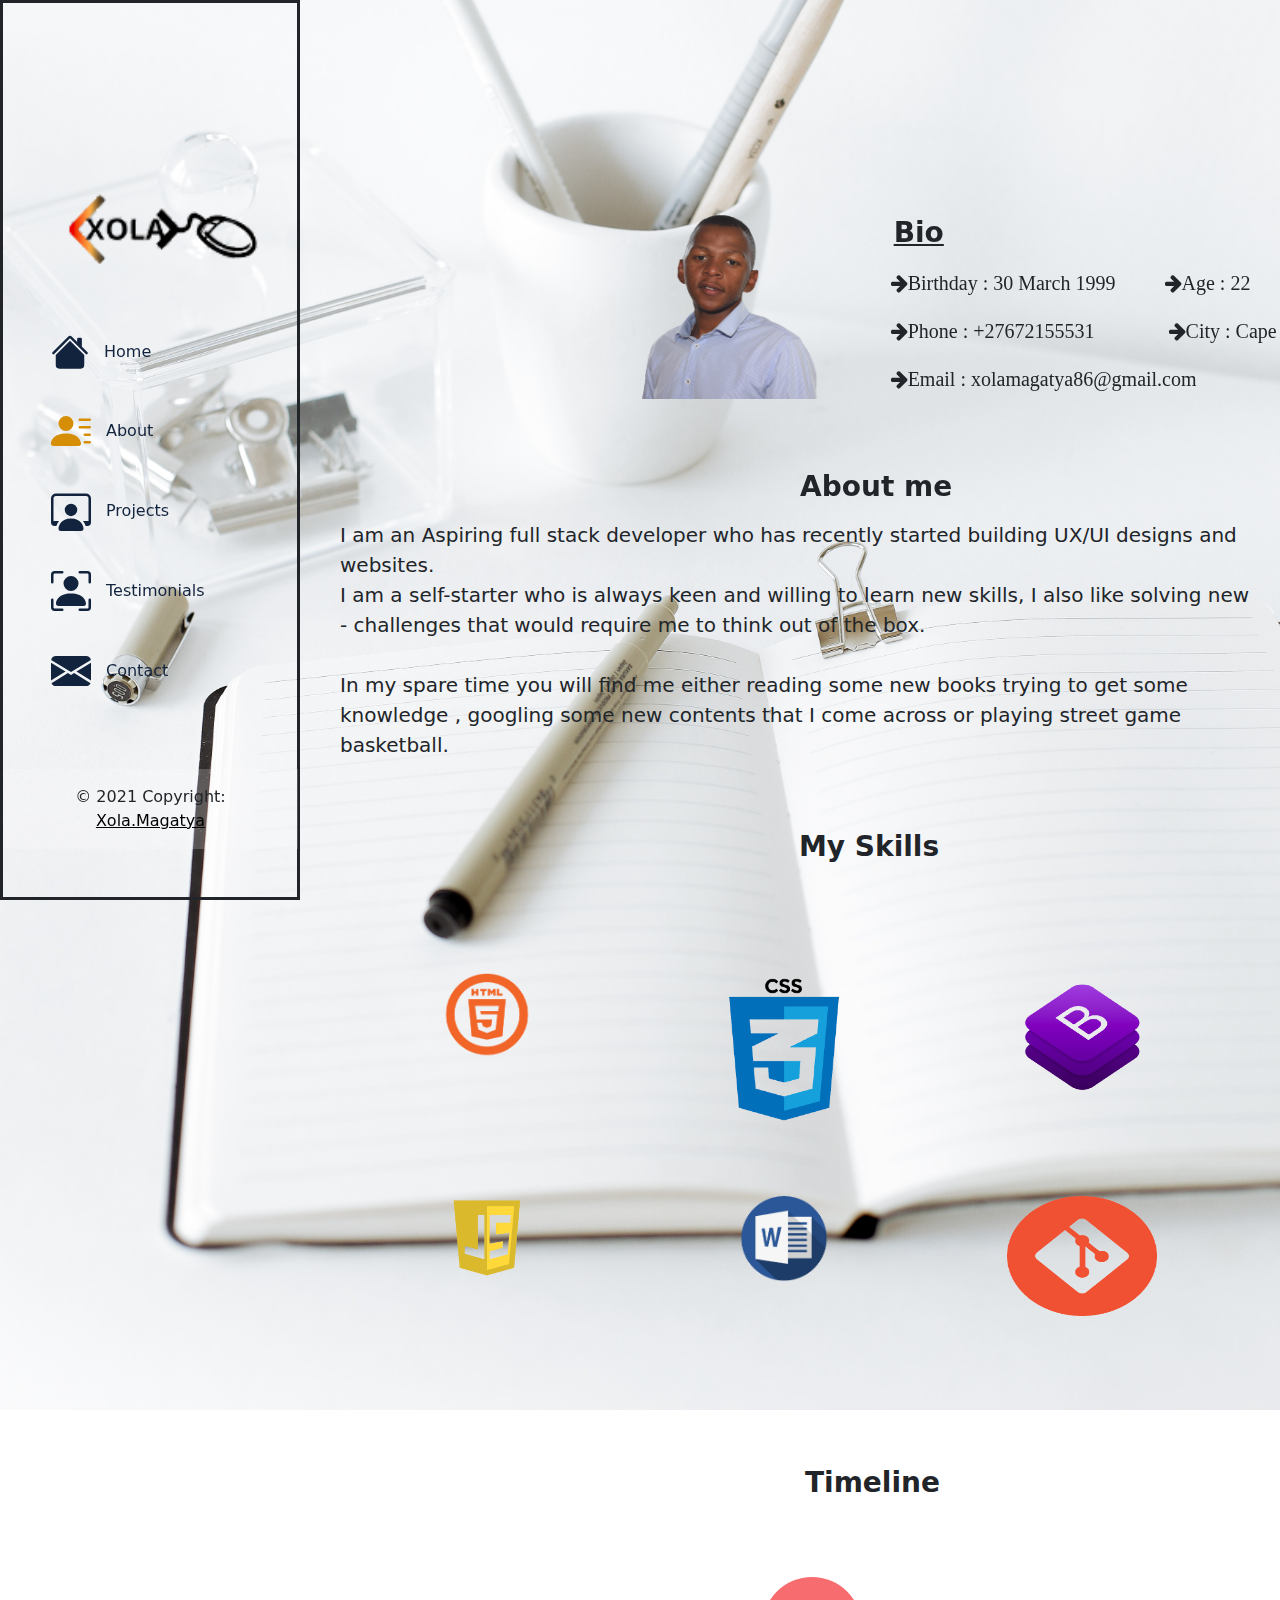
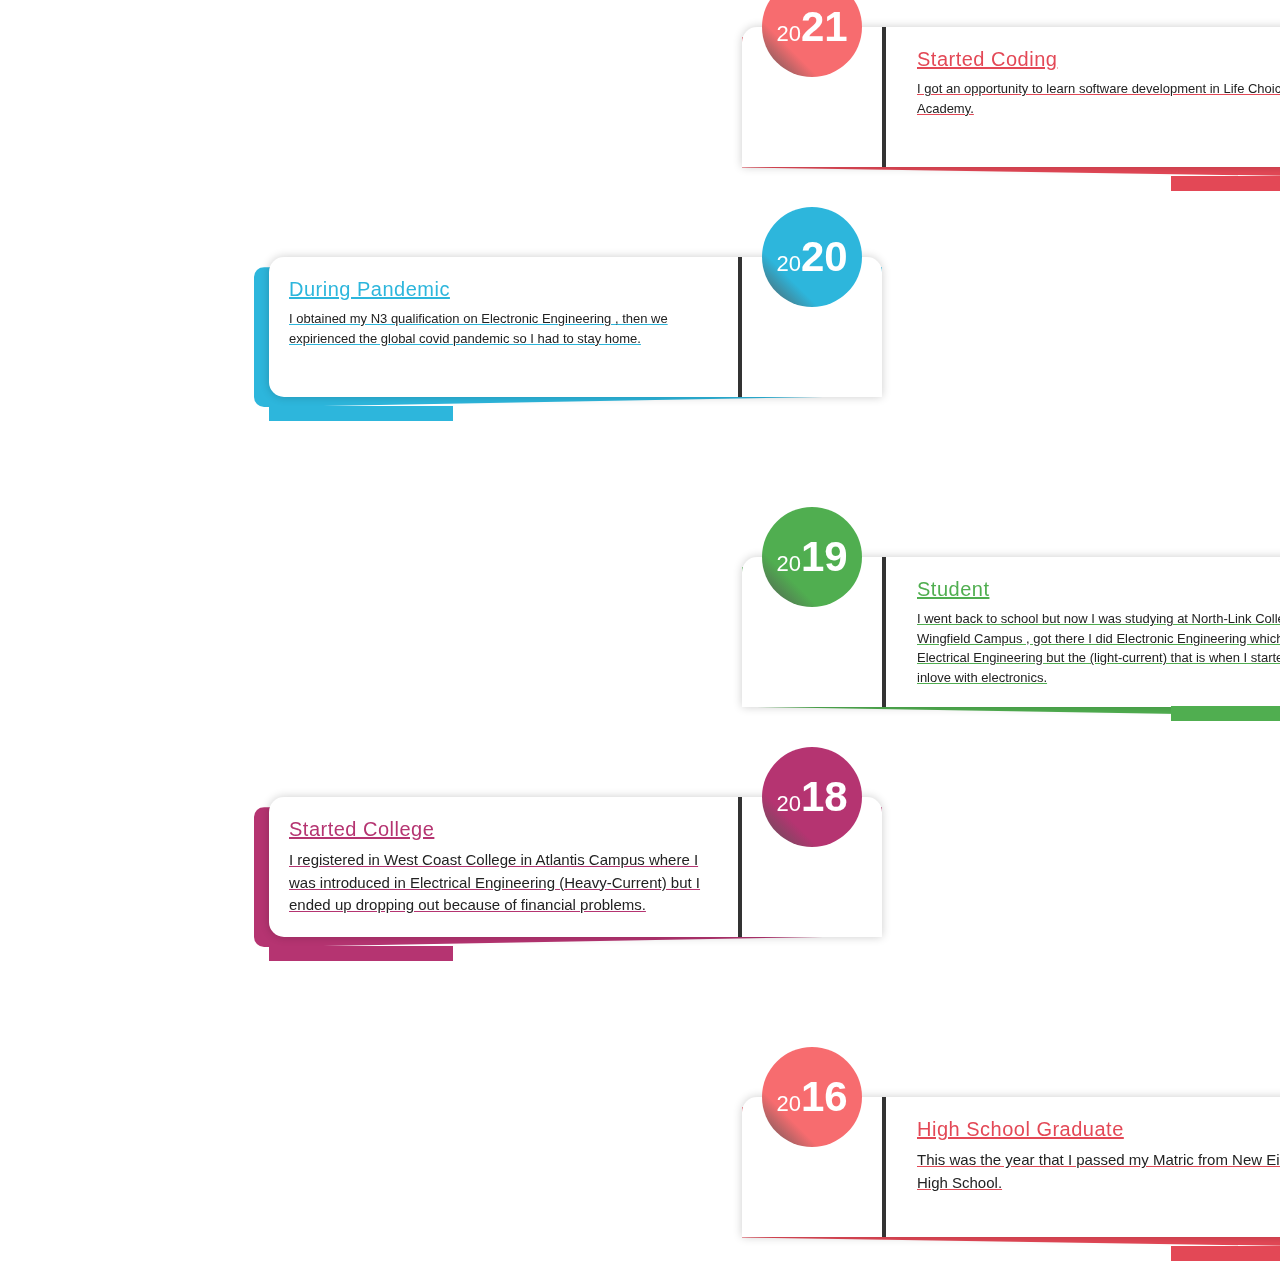
<file: about.html>
<!DOCTYPE html>
<html lang="en">
  <head>
    <meta charset="UTF-8">
    <meta http-equiv="X-UA-Compatible" content="IE=edge">
    <meta name="viewport" content="width=device-width, initial-scale=1.0">
    <!-- <link rel="stylesheet" href="style.css"> -->
    <link rel="stylesheet" href="https://cdnjs.cloudflare.com/ajax/libs/font-awesome/4.7.0/css/font-awesome.min.css">
    <title>Xola M</title>
    <link rel="stylesheet" href="/bootstrap-5.0.2-dist/css/bootstrap.min.css">
    <link rel="stylesheet" href="./bootstrap-5.0.2-dist/js/bootstrap.bundle.min.js">
    <link rel="shortcut icon" href="logo.png" type="image/x-icon">
    <!--Custom style css-->
<link rel="stylesheet" href="style.css">
</head>

<script>
  function toggleMenu() {
        document
          .getElementsByClassName("navigation")[0]
          .classList.toggle("active");
      }
</script>
<body style="background:url(images/background/about-background.jpg) no-repeat fixed center center; background-size: cover;overflow-x: hidden;">

    <head class="Header">
        <!-- <nav class="nav navbar-style"> -->
            <!-- <div class="container">                                     
                <div class="navbar-header">
              
                </div>
               </div>  -->
               <nav class="nav navbar-style">
                <nav class="navigation">
                <ul class="nav-nav flex-column">

                  <div class="Logo">
                    <a href="#index.html">
                      <img src="logo.png" style="width: 200px;">
                     </a>
                    </div>

                    <li class="nav-item">
                        <a class="nav-link d-flex" aria-current="page" href="index.html"><svg xmlns="http://www.w3.org/2000/svg" width="38" height="38" fill="currentColor" class="bi bi-house-fill" viewBox="0 0 16 16">
                            <path fill-rule="evenodd" d="m8 3.293 6 6V13.5a1.5 1.5 0 0 1-1.5 1.5h-9A1.5 1.5 0 0 1 2 13.5V9.293l6-6zm5-.793V6l-2-2V2.5a.5.5 0 0 1 .5-.5h1a.5.5 0 0 1 .5.5z"/>
                            <path fill-rule="evenodd" d="M7.293 1.5a1 1 0 0 1 1.414 0l6.647 6.646a.5.5 0 0 1-.708.708L8 2.207 1.354 8.854a.5.5 0 1 1-.708-.708L7.293 1.5z"/>
                          </svg> Home</a><br>
                    </li>
                    <li class="nav-item">
                      <a class="nav-link d-flex" href="#"><svg xmlns="http://www.w3.org/2000/svg" width="40" height="40" style="color: rgb(214, 142, 7);" fill="currentColor" class="bi bi-person-lines-fill" viewBox="0 0 16 16">
                        <path d="M6 8a3 3 0 1 0 0-6 3 3 0 0 0 0 6zm-5 6s-1 0-1-1 1-4 6-4 6 3 6 4-1 1-1 1H1zM11 3.5a.5.5 0 0 1 .5-.5h4a.5.5 0 0 1 0 1h-4a.5.5 0 0 1-.5-.5zm.5 2.5a.5.5 0 0 0 0 1h4a.5.5 0 0 0 0-1h-4zm2 3a.5.5 0 0 0 0 1h2a.5.5 0 0 0 0-1h-2zm0 3a.5.5 0 0 0 0 1h2a.5.5 0 0 0 0-1h-2z"/>
                      </svg> About</a><br>
                    </li>
                    
                    <li class="nav-item">
                        <a class="nav-link d-flex" href="projects.html"><svg xmlns="http://www.w3.org/2000/svg" width="40" height="40" fill="currentColor" class="bi bi-person-workspace" viewBox="0 0 16 16">
                            <path d="M4 16s-1 0-1-1 1-4 5-4 5 3 5 4-1 1-1 1H4Zm4-5.95a2.5 2.5 0 1 0 0-5 2.5 2.5 0 0 0 0 5Z"/>
                            <path d="M2 1a2 2 0 0 0-2 2v9.5A1.5 1.5 0 0 0 1.5 14h.653a5.373 5.373 0 0 1 1.066-2H1V3a1 1 0 0 1 1-1h12a1 1 0 0 1 1 1v9h-2.219c.554.654.89 1.373 1.066 2h.653a1.5 1.5 0 0 0 1.5-1.5V3a2 2 0 0 0-2-2H2Z"/>
                          </svg> Projects</a><br>
                     </li>
                     <li class="nav-item">
                        <a class="nav-link d-flex" href="testimonials.html"><svg xmlns="http://www.w3.org/2000/svg" width="40" height="40" fill="currentColor" class="bi bi-person-bounding-box" viewBox="0 0 16 16">
                            <path d="M1.5 1a.5.5 0 0 0-.5.5v3a.5.5 0 0 1-1 0v-3A1.5 1.5 0 0 1 1.5 0h3a.5.5 0 0 1 0 1h-3zM11 .5a.5.5 0 0 1 .5-.5h3A1.5 1.5 0 0 1 16 1.5v3a.5.5 0 0 1-1 0v-3a.5.5 0 0 0-.5-.5h-3a.5.5 0 0 1-.5-.5zM.5 11a.5.5 0 0 1 .5.5v3a.5.5 0 0 0 .5.5h3a.5.5 0 0 1 0 1h-3A1.5 1.5 0 0 1 0 14.5v-3a.5.5 0 0 1 .5-.5zm15 0a.5.5 0 0 1 .5.5v3a1.5 1.5 0 0 1-1.5 1.5h-3a.5.5 0 0 1 0-1h3a.5.5 0 0 0 .5-.5v-3a.5.5 0 0 1 .5-.5z"/>
                            <path d="M3 14s-1 0-1-1 1-4 6-4 6 3 6 4-1 1-1 1H3zm8-9a3 3 0 1 1-6 0 3 3 0 0 1 6 0z"/>
                          </svg> Testimonials</a><br>
                     </li>

                      <li class="nav-item">
                      <a class="nav-link d-flex" href="contact.html"><svg xmlns="http://www.w3.org/2000/svg" width="40" height="40" fill="currentColor" class="bi bi-envelope-fill" viewBox="0 0 16 16">
                        <path d="M.05 3.555A2 2 0 0 1 2 2h12a2 2 0 0 1 1.95 1.555L8 8.414.05 3.555zM0 4.697v7.104l5.803-3.558L0 4.697zM6.761 8.83l-6.57 4.027A2 2 0 0 0 2 14h12a2 2 0 0 0 1.808-1.144l-6.57-4.027L8 9.586l-1.239-.757zm3.436-.586L16 11.801V4.697l-5.803 3.546z"/>
                      </svg> Contact</a>
                    </li>
                  </ul>
              
                  <!--Icons-->
              
               

  <!-- Copyright -->                
    <footer>
  <div class="text-black p-3" style="background-color: rgba(255, 255, 255, 0.2); width: 295px;">
    © 2021 Copyright:
    <a class="text-black" style="color: black;">Xola.Magatya</a>
  </div>
</footer>
  <!-- Copyright --> 
                  </nav> 
    
               
  </nav>
        <button class="nav-button" onclick="toggleMenu()" style="background-color:transparent;border: none;"><i style="background-color: black;color: rgb(253, 253, 251);border-radius: 50%;" class="fa fa-bars"></i></button>
       
          <!-- Grid container -->

<div class="about">

  <!-- <img src="xola.png" alt="xola" style="border-radius: 50%; border: 3px solid black;" >
  <h4 style="padding: 4cm;">About Me</h4> -->

  <div class="card mb-3" style="max-width: 600px;">
    <div class="row g-3">
       <div class="col-md-4"> 
        <img src="xola.png" style="height: 199px;" width="600px" class="card" alt="...">
      </div>
      <div class="col-md-8">
        <div class="card-body ">
          <u><h3 style="padding-left: 25px; padding-bottom: 15px;font-weight: 800;">Bio</h3></u>
          <div class="fa fa-arrow-right" aria-hidden="true" style="display:inline ;font-size: 20px;">Birthday : 30 March 1999</div>
        <div class="fa fa-arrow-right" aria-hidden="true" style="display: inline;font-size: 20px;">Age : 22</div>
          <br>
          <br><div class="fa fa-arrow-right" aria-hidden="true" style="display: inline;font-size: 20px;">Phone : +27672155531</div>
          <div class="fa fa-arrow-right" aria-hidden="true" style="display: inline; padding-left: 45px;font-size: 20px;">City : Cape Town</div>
          <br>
          <br><div class="fa fa-arrow-right" aria-hidden="true" style="display: inline;font-size: 20px;">Email : xolamagatya86@gmail.com</div> 
        </div>
      </div>
    </div>
  </div>

  <h3 style="padding-left: 200px;margin-top: 70px; font-weight: 800;">About me</h3>
</div> 
<div class="info">
<p style="font-size: 20px; padding-right: 30px;">I am an Aspiring full stack developer who has recently started building UX/UI designs and websites.<br>
 I am a self-starter who is always keen and willing to learn new skills, I also like solving new - challenges that would require me to think out of the box.<br><br>
 In my spare time you will find me either reading some new books trying to get some knowledge , googling some new contents that I come across or playing street game basketball.</p>
</div>

<div class="skills">
<h3 style="padding-left: 799px;margin-top: 70px;font-weight: 800;">My Skills</h3>
<div class="row row-cols-1 row-cols-md-3 g-4" style="margin-left: 400px;padding-top: 100px;">
  <div class="col">
    <div class="skill">
      <img src="images/skills logo/html-logo.png" class="card-img-top" alt="..." >
      <div class="card-body">
        <h5 class="card-title"></h5>
      </div>
    </div>
  </div>
  <div class="col">
    <div class="skill">
      <img src="images/skills logo/css-logo.png" class="card-img-top" alt="..." >
      <div class="card-body">
        <h5 class="card-title"></h5>
      </div>
    </div>
  </div>
  <div class="col">
    <div class="skill">
      <img src="images/skills logo/bootstrap-logo.png" class="card-img-top" alt="..." >
      <div class="card-body">
        <h5 class="card-title"></h5>
      </div>
    </div>
  </div>
  <div class="col">
    <div class="skill">
      <img src="images/skills logo/javascript-logo.png" class="card-img-top" alt="..." >
      <div class="card-body">
        <h5 class="card-title"></h5>
      </div>
    </div>
  </div>
  <div class="col">
    <div class="skill">
      <img src="images/skills logo/word-logo.png" class="card-img-top" alt="..." >
      <div class="card-body">
        <h5 class="card-title"></h5>
      </div>
    </div>
  </div>
  <div class="col">
    <div class="skill">
      <img src="images/skills logo/logo_git_icon.png" class="card-img-top" style="height: 120px;" alt="..." >
      <div class="card-body">
        <h5 class="card-title"></h5>
      </div>
    </div>
  </div>
</div>
</div>

<div class="timeline">

  <h3 style="padding-left: 805px;margin-top: 70px;font-weight: 800;">Timeline</h3>

  <div class="container">
    <div class="row">
        <div class="col-md-12">
            <div class="main-timeline">
                <div class="timeline">
                    <a href="#" class="timeline-content">
                        <div class="timeline-icon"><i class=""></i></div>
                        <div class="timeline-year"><span>20</span>21</div>
                        <h3 class="title">Started Coding</h3>
                        <p class="description">
                           I got an opportunity to learn software development in Life Choices Academy.
                        </p>
                    </a>
                </div>
                <div class="timeline">
                    <a href="#" class="timeline-content">
                        <div class="timeline-icon"><i class=""></i></div>    
                        <div class="timeline-year"><span>20</span>20</div>
                        <h3 class="title">During pandemic</h3>
                        <p class="description">
                            I obtained my N3 qualification on Electronic Engineering , then we expirienced the global covid pandemic so 
                            I had to stay home.
                        </p>
                    </a>
                </div>
                <div class="timeline">
                  <a href="#" class="timeline-content">
                      <div class="timeline-icon"><i class=""></i></div>    
                      <div class="timeline-year"><span>20</span>19</div>
                      <h3 class="title">Student</h3>
                      <p class="description">
                          I went back to school but now I was studying at North-Link College in Wingfield Campus , got there I did Electronic Engineering
                          which is also Electrical Engineering but the (light-current) that is when I started to fall inlove with electronics. 
                      </p>
                  </a>
              </div>
              <div class="timeline">
                <a href="#" class="timeline-content">
                    <div class="timeline-icon"><i class=""></i></div>    
                    <div class="timeline-year"><span>20</span>18</div>
                    <h3 class="title">Started college</h3>
                    <p class="description" style="font-size: 15px;">
                        I registered in West Coast College in Atlantis Campus where I was introduced in Electrical Engineering (Heavy-Current)
                        but I ended up dropping out because of financial problems.
                    </p>
                </a>
            </div>
            <div class="timeline">
              <a href="#" class="timeline-content">
                  <div class="timeline-icon"><i class=""></i></div>    
                  <div class="timeline-year"><span>20</span>16</div>
                  <h3 class="title">High school graduate</h3>
                  <p class="description" style="font-size: 15px;">
                    This was the year that I passed my Matric from New Eisleben High School.
                 </p>
              </a>
          </div>
            </div>
        </div>
    </div>
</div>


</div>


<!-- End of .container -->
</body>
</html>
</file>
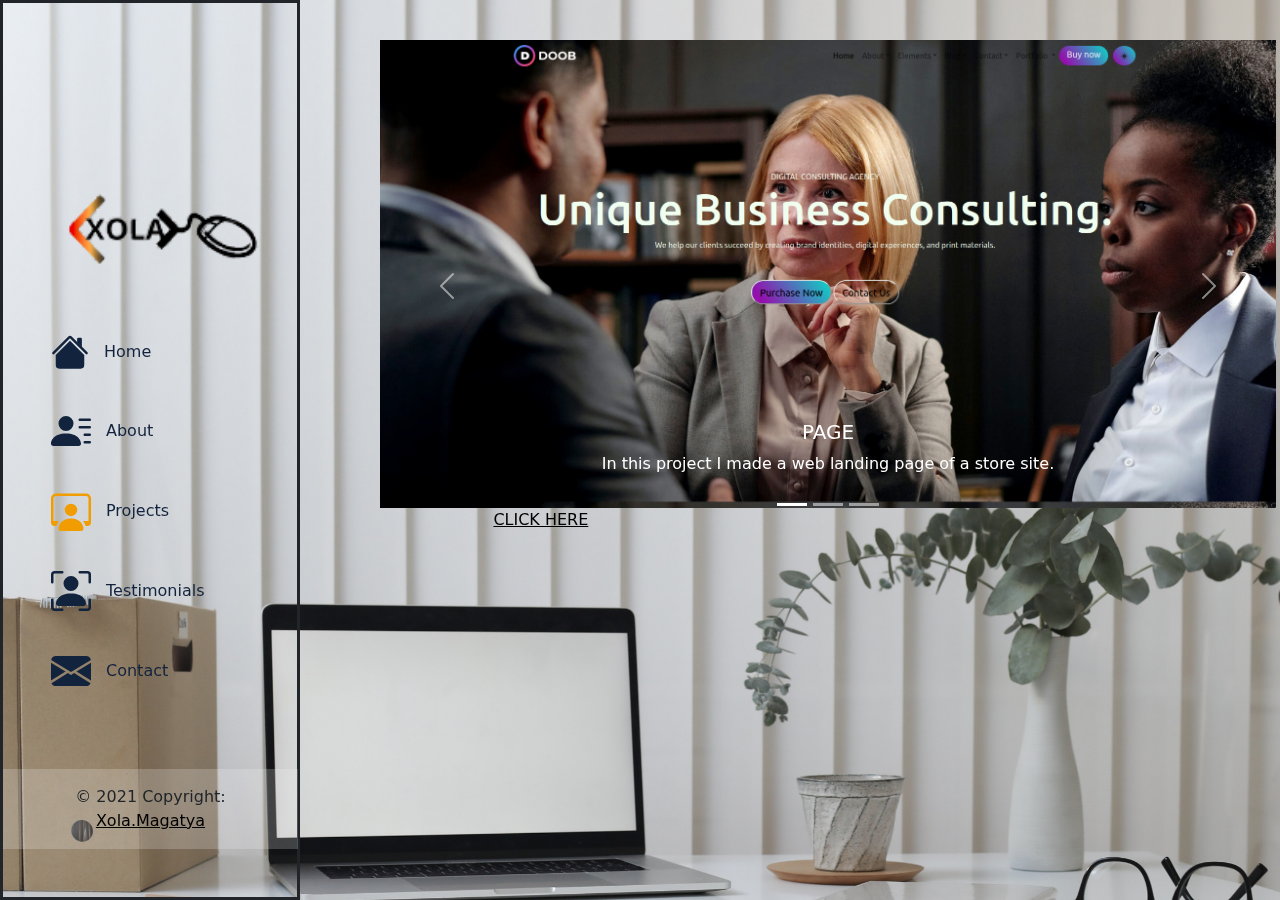
<file: projects.html>
<!DOCTYPE html>
<html lang="en">
<head>
    <meta charset="UTF-8">
    <meta http-equiv="X-UA-Compatible" content="IE=edge">
    <meta name="viewport" content="width=device-width, initial-scale=1.0">
    <link rel="stylesheet" href="https://cdnjs.cloudflare.com/ajax/libs/font-awesome/4.7.0/css/font-awesome.min.css">
    <title>Xola M</title>
    <link href="https://cdn.jsdelivr.net/npm/bootstrap@5.0.2/dist/css/bootstrap.min.css" rel="stylesheet" integrity="sha384-EVSTQN3/azprG1Anm3QDgpJLIm9Nao0Yz1ztcQTwFspd3yD65VohhpuuCOmLASjC" crossorigin="anonymous">
    <link rel="shortcut icon" href="logo.png" type="image/x-icon">
    <link rel="stylesheet" href="/bootstrap-5.0.2-dist/css/bootstrap.min.css">
    <!--Custom style css-->
<link rel="stylesheet" href="style.css">
</head>
<script>
  function toggleMenu() {
        document
          .getElementsByClassName("navigation")[0]
          .classList.toggle("active");
      }
</script>
<body style="background:url(images/background/project-background.jpg) no-repeat fixed center center; background-size: cover;width: fit-content;overflow-y: hidden;overflow-x: hidden;">

    
    <header class="Header">
        <!-- <nav class="nav navbar-style"> -->
            <div class="container">                                     
                <div class="navbar-header">
                </div>
               </div> 
               <nav class="nav navbar-style">
                <nav class="navigation">
                <ul class="nav-nav flex-column">

                  <div class="Logo">
                    <a href="#index.html">
                      <img src="logo.png" style="width: 200px;">
                     </a>
                    </div>

                      <li class="nav-item ">
                        <a class="nav-link active d-flex" aria-current="page" href="index.html"><svg xmlns="http://www.w3.org/2000/svg" width="38" height="38" fill="currentColor" class="bi bi-house-fill" viewBox="0 0 16 16">
                            <path fill-rule="evenodd" d="m8 3.293 6 6V13.5a1.5 1.5 0 0 1-1.5 1.5h-9A1.5 1.5 0 0 1 2 13.5V9.293l6-6zm5-.793V6l-2-2V2.5a.5.5 0 0 1 .5-.5h1a.5.5 0 0 1 .5.5z"/>
                            <path fill-rule="evenodd" d="M7.293 1.5a1 1 0 0 1 1.414 0l6.647 6.646a.5.5 0 0 1-.708.708L8 2.207 1.354 8.854a.5.5 0 1 1-.708-.708L7.293 1.5z"/>
                          </svg> Home</a><br>
                    </li>

                    <li class="nav-item">
                      <a class="nav-link d-flex" href="about.html"><svg xmlns="http://www.w3.org/2000/svg" width="40" height="40" fill="currentColor" class="bi bi-person-lines-fill" viewBox="0 0 16 16">
                        <path d="M6 8a3 3 0 1 0 0-6 3 3 0 0 0 0 6zm-5 6s-1 0-1-1 1-4 6-4 6 3 6 4-1 1-1 1H1zM11 3.5a.5.5 0 0 1 .5-.5h4a.5.5 0 0 1 0 1h-4a.5.5 0 0 1-.5-.5zm.5 2.5a.5.5 0 0 0 0 1h4a.5.5 0 0 0 0-1h-4zm2 3a.5.5 0 0 0 0 1h2a.5.5 0 0 0 0-1h-2zm0 3a.5.5 0 0 0 0 1h2a.5.5 0 0 0 0-1h-2z"/>
                      </svg> About</a><br>
                    </li>
                  
                    <li class="nav-item">
                        <a class="nav-link d-flex" href="#"><svg xmlns="http://www.w3.org/2000/svg" width="40" height="40" style="color: rgb(241, 157, 1);" fill="currentColor" class="bi bi-person-workspace" viewBox="0 0 16 16">
                            <path d="M4 16s-1 0-1-1 1-4 5-4 5 3 5 4-1 1-1 1H4Zm4-5.95a2.5 2.5 0 1 0 0-5 2.5 2.5 0 0 0 0 5Z"/>
                            <path d="M2 1a2 2 0 0 0-2 2v9.5A1.5 1.5 0 0 0 1.5 14h.653a5.373 5.373 0 0 1 1.066-2H1V3a1 1 0 0 1 1-1h12a1 1 0 0 1 1 1v9h-2.219c.554.654.89 1.373 1.066 2h.653a1.5 1.5 0 0 0 1.5-1.5V3a2 2 0 0 0-2-2H2Z"/>
                          </svg> Projects</a><br>
                     </li>
                     <li class="nav-item">
                        <a class="nav-link d-flex" href="testimonials.html"><svg xmlns="http://www.w3.org/2000/svg" width="40" height="40" fill="currentColor" class="bi bi-person-bounding-box" viewBox="0 0 16 16">
                            <path d="M1.5 1a.5.5 0 0 0-.5.5v3a.5.5 0 0 1-1 0v-3A1.5 1.5 0 0 1 1.5 0h3a.5.5 0 0 1 0 1h-3zM11 .5a.5.5 0 0 1 .5-.5h3A1.5 1.5 0 0 1 16 1.5v3a.5.5 0 0 1-1 0v-3a.5.5 0 0 0-.5-.5h-3a.5.5 0 0 1-.5-.5zM.5 11a.5.5 0 0 1 .5.5v3a.5.5 0 0 0 .5.5h3a.5.5 0 0 1 0 1h-3A1.5 1.5 0 0 1 0 14.5v-3a.5.5 0 0 1 .5-.5zm15 0a.5.5 0 0 1 .5.5v3a1.5 1.5 0 0 1-1.5 1.5h-3a.5.5 0 0 1 0-1h3a.5.5 0 0 0 .5-.5v-3a.5.5 0 0 1 .5-.5z"/>
                            <path d="M3 14s-1 0-1-1 1-4 6-4 6 3 6 4-1 1-1 1H3zm8-9a3 3 0 1 1-6 0 3 3 0 0 1 6 0z"/>
                          </svg> Testimonials</a><br>

                      <li class="nav-item">
                      <a class="nav-link d-flex" href="contact.html"><svg xmlns="http://www.w3.org/2000/svg" width="40" height="40" fill="currentColor" class="bi bi-envelope-fill" viewBox="0 0 16 16">
                        <path d="M.05 3.555A2 2 0 0 1 2 2h12a2 2 0 0 1 1.95 1.555L8 8.414.05 3.555zM0 4.697v7.104l5.803-3.558L0 4.697zM6.761 8.83l-6.57 4.027A2 2 0 0 0 2 14h12a2 2 0 0 0 1.808-1.144l-6.57-4.027L8 9.586l-1.239-.757zm3.436-.586L16 11.801V4.697l-5.803 3.546z"/>
                      </svg> Contact</a>
                    </li>


                     </li>
                </ul>
              

                        <!-- Copyright -->
  <div class="text-black p-3" style="background-color: rgba(255, 255, 255, 0.2); position: bottom; width: 295px;">
    © 2021 Copyright:
    <a class="text-black" style="color: black;">Xola.Magatya</a>
  </div>
  <!-- Copyright -->
</footer>
                        </nav>
                  </nav>  
    </header>
    
         <!--Projects-->

         <!-- <h1 style="color: gold; margin-left: 860px;"><u>Projects</u></h1> -->

         <div id="carouselExampleCaptions" class="carousel slide"  data-bs-ride="carousel">
          <div class="carousel-indicators">
            <button type="button" data-bs-target="#carouselExampleCaptions" data-bs-slide-to="0" class="active" aria-current="true" aria-label="Slide 1"></button>
            <button type="button" data-bs-target="#carouselExampleCaptions" data-bs-slide-to="1" aria-label="Slide 2"></button>
            <button type="button" data-bs-target="#carouselExampleCaptions" data-bs-slide-to="2" aria-label="Slide 3"></button>
          </div>
          <div class="carousel-inner">
            <div class="carousel-item active">
              <img src="images/projects/mini-page.png" class="d-block w-100" alt="...">
              <div class="carousel-caption d-none d-md-block">
                <h5>PAGE</h5>
                <p>In this project I made a web landing page of a store site.</p>
              </div>
              <a target="_blank" style="padding-left: 3cm; color: black;" href="https://github.com/Xola13/mini-project.git">CLICK HERE</a>
            </div>
            <div class="carousel-item">
              <img src="images/projects/carousels.pic.png" class="d-block w-100" alt="...">
              <div class="carousel-caption d-none d-md-block">
                <h5>carousels</h5>
                <p>I made carousels with a modal.</p>
              </div>
              <a target="_blank" style="margin-top: 50px;padding-left: 3cm; color: black;" href="https://github.com/Xola13/carousels.git">CLICK HERE</a>
            </div>
            <div class="carousel-item">
              <img src="images/projects/anime-screen.png" class="d-block w-100" alt="...">
              <div class="carousel-caption d-none d-md-block">
                <h5>Animation</h5>
                <p>I made animation moving cars & clounds</p>
              </div>
              <a target="_blank" style="padding-top:90px;padding-left: 3cm; color: black;" href="https://github.com/Xola13/animation.git">CLICK HERE</a>
            </div>
            
          </div>
          <button class="carousel-control-prev" type="button" data-bs-target="#carouselExampleCaptions" data-bs-slide="prev">
            <span class="carousel-control-prev-icon" aria-hidden="true"></span>
            <span class="visually-hidden">Previous</span>
          </button>
          <button class="carousel-control-next" type="button" data-bs-target="#carouselExampleCaptions" data-bs-slide="next">
            <span class="carousel-control-next-icon" aria-hidden="true"></span>
            <span class="visually-hidden">Next</span>
          </button>
        </div>
        
        <button class="nav-button" onclick="toggleMenu()" style="background-color: transparent; border: none;"><i style="background-color: black;color: rgb(255, 255, 255);border-radius: 50%;" class="fa fa-bars"></i></button>

       <!-- Grid container -->

  
</div>
<!-- End of .container -->   
</body>
<link rel="stylesheet" href="./bootstrap-5.0.2-dist/js/bootstrap.bundle.min.js">
<script src="https://cdn.jsdelivr.net/npm/bootstrap@5.0.2/dist/js/bootstrap.bundle.min.js" integrity="sha384-MrcW6ZMFYlzcLA8Nl+NtUVF0sA7MsXsP1UyJoMp4YLEuNSfAP+JcXn/tWtIaxVXM" crossorigin="anonymous"></script>

</html>
</file>
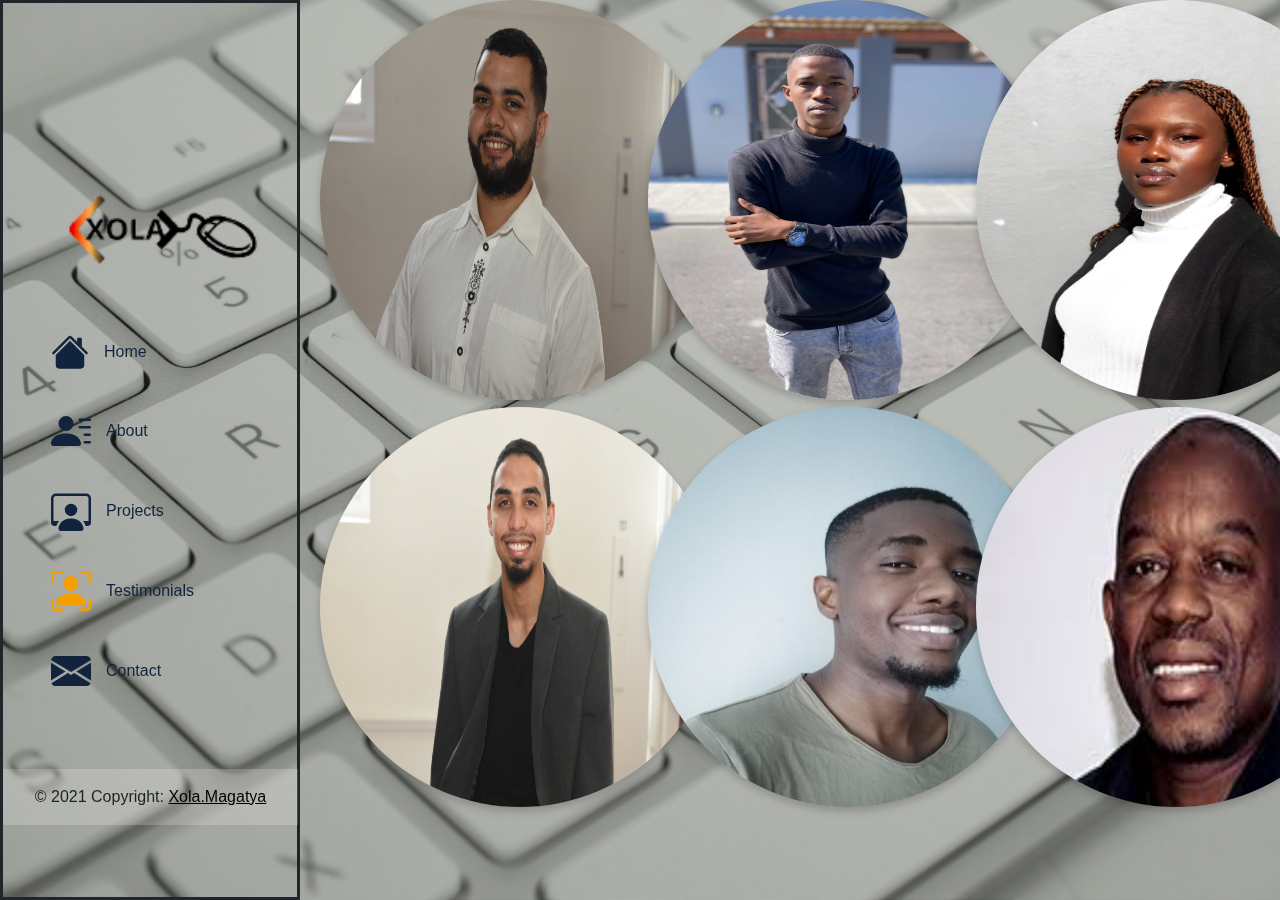
<file: testimonials.html>
<!DOCTYPE html>
<html lang="en">
<head>
    <meta charset="UTF-8">
    <meta http-equiv="X-UA-Compatible" content="IE=edge">
    <meta name="viewport" content="width=device-width, initial-scale=1.0">
    <link rel="stylesheet" href="https://cdnjs.cloudflare.com/ajax/libs/font-awesome/4.7.0/css/font-awesome.min.css">
    <title>Xola M</title>
    <link rel="stylesheet" href="/bootstrap-5.0.2-dist/css/bootstrap.min.css">
    <link rel="shortcut icon" href="logo.png" type="image/x-icon">
    <!--Custom style css-->
<link rel="stylesheet" href="style.css">
</head>
<script>
  function toggleMenu() {
        document
          .getElementsByClassName("navigation")[0]
          .classList.toggle("active");
      }
</script>
<body style="background:url(images/background/testimonial-background.jpg) no-repeat fixed center center; background-size: cover;width: fit-content;overflow-y: hidden;overflow-x: hidden;"></body>
    
    <head class="Header">
        <!-- <nav class="nav navbar-style"> -->
        
               <nav class="nav navbar-style">
                <nav class="navigation">
                <ul class="nav-nav flex-column">

                  <div class="Logo">
                    <a href="#index.html">
                      <img src="logo.png" style="width: 200px;">
                     </a>
                    </div>

                    <li class="nav-item ">
                        <a class="nav-link active d-flex" aria-current="page" href="index.html"><svg xmlns="http://www.w3.org/2000/svg" width="38" height="38" fill="currentColor" class="bi bi-house-fill" viewBox="0 0 16 16">
                            <path fill-rule="evenodd" d="m8 3.293 6 6V13.5a1.5 1.5 0 0 1-1.5 1.5h-9A1.5 1.5 0 0 1 2 13.5V9.293l6-6zm5-.793V6l-2-2V2.5a.5.5 0 0 1 .5-.5h1a.5.5 0 0 1 .5.5z"/>
                            <path fill-rule="evenodd" d="M7.293 1.5a1 1 0 0 1 1.414 0l6.647 6.646a.5.5 0 0 1-.708.708L8 2.207 1.354 8.854a.5.5 0 1 1-.708-.708L7.293 1.5z"/>
                          </svg> Home</a><br>
                    </li>
                    <li class="nav-item">
                      <a class="nav-link d-flex" href="about.html"><svg xmlns="http://www.w3.org/2000/svg" width="40" height="40" fill="currentColor" class="bi bi-person-lines-fill" viewBox="0 0 16 16">
                        <path d="M6 8a3 3 0 1 0 0-6 3 3 0 0 0 0 6zm-5 6s-1 0-1-1 1-4 6-4 6 3 6 4-1 1-1 1H1zM11 3.5a.5.5 0 0 1 .5-.5h4a.5.5 0 0 1 0 1h-4a.5.5 0 0 1-.5-.5zm.5 2.5a.5.5 0 0 0 0 1h4a.5.5 0 0 0 0-1h-4zm2 3a.5.5 0 0 0 0 1h2a.5.5 0 0 0 0-1h-2zm0 3a.5.5 0 0 0 0 1h2a.5.5 0 0 0 0-1h-2z"/>
                      </svg> About</a><br>
                    </li>
                
                    <li class="nav-item">
                        <a class="nav-link d-flex" href="projects.html"><svg xmlns="http://www.w3.org/2000/svg" width="40" height="40" fill="currentColor" class="bi bi-person-workspace" viewBox="0 0 16 16">
                            <path d="M4 16s-1 0-1-1 1-4 5-4 5 3 5 4-1 1-1 1H4Zm4-5.95a2.5 2.5 0 1 0 0-5 2.5 2.5 0 0 0 0 5Z"/>
                            <path d="M2 1a2 2 0 0 0-2 2v9.5A1.5 1.5 0 0 0 1.5 14h.653a5.373 5.373 0 0 1 1.066-2H1V3a1 1 0 0 1 1-1h12a1 1 0 0 1 1 1v9h-2.219c.554.654.89 1.373 1.066 2h.653a1.5 1.5 0 0 0 1.5-1.5V3a2 2 0 0 0-2-2H2Z"/>
                          </svg> Projects</a><br>
                     </li>
                     <li class="nav-item">
                        <a class="nav-link d-flex" href="#"><svg xmlns="http://www.w3.org/2000/svg" width="40" height="40" style="color: rgb(243, 159, 2);" fill="currentColor" class="bi bi-person-bounding-box" viewBox="0 0 16 16">
                            <path d="M1.5 1a.5.5 0 0 0-.5.5v3a.5.5 0 0 1-1 0v-3A1.5 1.5 0 0 1 1.5 0h3a.5.5 0 0 1 0 1h-3zM11 .5a.5.5 0 0 1 .5-.5h3A1.5 1.5 0 0 1 16 1.5v3a.5.5 0 0 1-1 0v-3a.5.5 0 0 0-.5-.5h-3a.5.5 0 0 1-.5-.5zM.5 11a.5.5 0 0 1 .5.5v3a.5.5 0 0 0 .5.5h3a.5.5 0 0 1 0 1h-3A1.5 1.5 0 0 1 0 14.5v-3a.5.5 0 0 1 .5-.5zm15 0a.5.5 0 0 1 .5.5v3a1.5 1.5 0 0 1-1.5 1.5h-3a.5.5 0 0 1 0-1h3a.5.5 0 0 0 .5-.5v-3a.5.5 0 0 1 .5-.5z"/>
                            <path d="M3 14s-1 0-1-1 1-4 6-4 6 3 6 4-1 1-1 1H3zm8-9a3 3 0 1 1-6 0 3 3 0 0 1 6 0z"/>
                          </svg> Testimonials</a><br>
                     </li>

                      <li class="nav-item">
                      <a class="nav-link d-flex" href="contact.html"><svg xmlns="http://www.w3.org/2000/svg" width="40" height="40" fill="currentColor" class="bi bi-envelope-fill" viewBox="0 0 16 16">
                        <path d="M.05 3.555A2 2 0 0 1 2 2h12a2 2 0 0 1 1.95 1.555L8 8.414.05 3.555zM0 4.697v7.104l5.803-3.558L0 4.697zM6.761 8.83l-6.57 4.027A2 2 0 0 0 2 14h12a2 2 0 0 0 1.808-1.144l-6.57-4.027L8 9.586l-1.239-.757zm3.436-.586L16 11.801V4.697l-5.803 3.546z"/>
                      </svg> Contact</a>
                    </li>

                     
                  </ul>
                      <!--Icon-->
                     

 <!-- Copyright -->
 <div class="text-black p-3" style="background-color: rgba(255, 255, 255, 0.2); position: top; width:295px; ;">
  © 2021 Copyright:
  <a class="text-black" style="color: black;">Xola.Magatya</a>
</div>
<!-- Copyright -->

                 </nav>
                </nav>
  
                 <style>
                  ul {
                    color: black;
                  }
              
                  a:hover {
                    color: antiquewhite;
                  }
              
                  li {
                    display: inline;
                  }
              
                  body {
                    font-family: Arial, Helvetica, sans-serif;
                    background-attachment: fixed;
                    padding-left: 0px;
                    margin-left: 0px;
                    text-align: center;
                    /* margin-top: 200px; */
                    padding-right: 300px !;
                    margin-top: 0px;
                   margin-bottom: 0px;
              
                  }
              
                  .flip-card {
                    background-color: transparent;
                    width: 400px;
                    height: 400px;
                    perspective: 1000px;
                    display: inline-block;
              
                  }
              
                  .flip-card-inner {
                    position: relative;
                    width: 400px;
                    height: 400px;
                    text-align: center;
                    transition: transform 0.6s;
                    transform-style: preserve-3d;
                    box-shadow: 0 4px 8px 0 rgba(0, 0, 0, 0.2);
                    border-radius: 50%;
                  }
              
                  .flip-card:hover .flip-card-inner {
                    transform: rotateY(180deg);
                  }
              
                  .flip-card-front,
                  .flip-card-back {
                    position: absolute;
                    width: 100%;
                    height: 100%;
                    -webkit-backface-visibility: hidden;
                    backface-visibility: hidden;
                    border-radius: 50%;
                  }
              
                  .flip-card-front {
                    background-color: transparent;
                    color: black;
                    border-radius: 50%
                  }
              
                  .flip-card-back {
                    background-color: #000000;
                    color: white;
                    transform: rotateY(180deg);
                    padding-top: 60px;
                  }
                  a:hover{
                      color: rgb(15, 86, 114);
                  }
                  .grid-container { 
                    display: flex;
                    position: fixed;
                    width: 100%;
                    flex-direction: row;
                    flex-wrap: wrap;
                  }
                  </style>
                  <div class="flip-container">
                    <!-- <h2 style="font-size: 100px; color:rgb(240, 224, 132);"><u>Testimonials</u></h2> -->
                    <!--flip cards-->
                    
                    
                      <div class="row">
                        <div class="col-lg-4 col-md-6 col-sm-12">
                      <div class="flip-card">
                        <div class="flip-card-inner">
                          <div class="flip-card-front">
                            <img src="images/testimonials/Seth3.jpg" alt="xola" style="width:400px;height:400px;border-radius: 50%;">
                          </div>
                          <div class="flip-card-back">
                            <h1>Seth</h1>
                            <p>Aspiring Front-end Developer</p>
                            <p>Xola is a hard working individual who is always on time eager to work and learn. He is very confident and friendly too.</p>
                            <a href="https://www.linkedin.com/in/webdevseth/" class="fa fa-linkedin"></a>
                          </div>
                        </div>
                      </div>
                      </div>
                      
                    
                    <!--flip cards-->
                    
                    <div class="col-lg-4 col-md-6 col-sm-12">
                      <div class="grid-item">
                      <div class="flip-card">
                        <div class="flip-card-inner">
                          <div class="flip-card-front">
                            <img src="images/testimonials/Bulela (another copy).jpeg" alt="Bulela" style="width:400px;height:400px;border-radius: 50%;">
                          </div>
                          <div class="flip-card-back">
                            <h1>Bulela Gomoshe</h1>
                            <p>Aspiring Back-end Developer</p>
                            <p>Xola is a problem solver, I believe he can make good leader</p>
                            <a href="https://www.linkedin.com/in/bulelag/" class="fa fa-linkedin"></a>
                          </div>
                        </div>
                      </div>
                      </div>
                      </div>
                     
                      <!--flip card-->
                      
                      <div class="col-lg-4 col-md-6 col-sm-12">
                      <div class="grid-item">
                      <div class="flip-card">
                        <div class="flip-card-inner">
                          <div class="flip-card-front">
                            <img src="images/testimonials/seko (another copy).jpeg" alt="Seko" style="width:400px;height:400px;border-radius: 50%;">
                          </div>
                          <div class="flip-card-back">
                            <h1>Seko Mpofu</h1>
                            <p>Aspiring front-end developer </p>
                            <p>Xola is cardial with everyone and he works hard in class. He participates in activities and he is panctual. </p>
                            <a href="https://www.linkedin.com/in/nomvuyiseko-mpofu-0a782b117/" class="fa fa-linkedin"></a>
                          </div>
                        </div>
                      </div>
                      </div>
                      </div>
                      
                      <!--flip card-->
                      
                      <div class="col-lg-4 col-md-6 col-sm-12">
                      <div class="grid-item">
                      <div class="flip-card">
                        <div class="flip-card-inner">
                          <div class="flip-card-front">
                            <img src="images/testimonials/Jude3.jpg" alt="jude" style="width:400px;height:400px;border-radius: 50%;">
                          </div>
                          <div class="flip-card-back">
                            <h1>Jude Julius</h1>
                            <p>Full-stack developer</p>
                            <p>Xola has a uniqueness that makes him the easiest person to reach out to and he is very transparent and dedicated to his work.</p>
                            <a href="https://www.linkedin.com/in/jude-julius-a56299212/" class="fa fa-linkedin"></a>
                          </div>
                        </div>
                      </div>
                      </div>
                      </div>
                      
                      <!--flip card-->
                    
                      <div class="col-lg-4 col-md-6 col-sm-12">
                      <div class="grid-item">
                      <div class="flip-card">
                        <div class="flip-card-inner">
                          <div class="flip-card-front">
                            <img src="images/testimonials/Kagiso (another copy).jpeg" alt="Kagiso" style="width:400px;height:400px;border-radius: 50%;">
                          </div>
                          <div class="flip-card-back">
                            <h1>Kagiso Mphayi</h1>
                            <p>Full-stack Developer</p>
                            <p>Mr Magatya is an inquisitive an attentive person who can mediate any potential problem that needs solving</p>
                            <a href="https://www.linkedin.com/in/kagiso-kagiso-5aab71219/" class="fa fa-linkedin"></a>
                          </div>
                        </div>
                      </div>
                      </div>
                      </div>
                      
                      <!--flip card-->
                    
                      <div class="col-lg-4 col-md-6 col-sm-12">
                      <div class="grid-item">
                      <div class="flip-card">
                        <div class="flip-card-inner">
                          <div class="flip-card-front">
                            <img src="images/testimonials/Godwin (another copy).jpeg" alt="Jamie" style="width:400px;height:400px;border-radius: 50%;">
                          </div>
                          <div class="flip-card-back">
                            <h1>Godwin</h1>
                            <p>Lecture</p>
                            <p>Xola is a very consistent student. . He grasps new concepts quickly and accepts constructive criticism and instruction concerning his projects. -Godwin Dzvapatsva-Head of Curriculum and Learning</p>
                            <a href="https://www.linkedin.com/in/gpdzvapatsva/" class="fa fa-linkedin"></a>
                          </div>
                        </div>
                      </div>
                    </div>
                    </div>
                    </div>
                    </div>

</html>
<button class="nav-button" onclick="toggleMenu()" style="background-color: transparent;border: none;"><i style="background-color: black;color: white;border-radius: 50%;" class="fa fa-bars"></i></button>

     <!-- Grid container -->

</footer>
  
</div>
<!-- End of .container -->     
</body>
<link rel="stylesheet" href="./bootstrap-5.0.2-dist/js/bootstrap.bundle.min.js"> 
</html>
</file>
<file: style.css>
* {
  margin: 0;
  padding: 0;
}

.body {
  background-position: fixed;
  background-size: cover;
  text-align: center;
}
.nav {
  margin: 0;
  padding: 0;
  display: flex;
  text-align: center;
}
.about {
  /* display: flex; */
  position: absolute;
  left: 600px;
  top: 200px;
}
.nav-nav {
  margin-top: 50px;
  background-size: 190px;
  background-color: transparent;
  width: 15%;
  height: 700px;
  padding-top: 50px;
  text-decoration-color: rgb(221, 236, 221);
}
/*Icon styles*/
.fa {
  padding: 20px;
  font-size: 25px;
  width: 60px;
  text-align: center;
  flex-direction: row;
  text-decoration: none;
  margin: 5px 2px;
  border-radius: 50%;
}
.fa-facebook {
  background: #69caf0;
  color: rgb(255, 255, 255);
}

.fa-linkedin {
  background: #1377b9;
  color: rgb(250, 250, 250);
}
.fa-github {
  background: rgb(3, 3, 3);
  color: rgb(248, 248, 248);
}

.Xola {
  width: 300px;
}

ul li {
  list-style: none;
  color: goldenrod;
}
.card-body {
  border-radius: 0;
  margin-top: 0;
  height: 200px;
  width: 900px;
  padding-left: 180px;
}
.card {
  border: 1px black;
  width: 250px;
  height: 200px;
  background-color: transparent;
}

.skill {
  width: 150px;
  height: 200px;
}

.typing {
  color: rgb(219, 231, 224);
  padding-left: 350px;
  padding-top: 190px;
  text-align: center;
}

.nav-link {
  color: rgb(18, 35, 61);
  list-style: none;
  grid-gap: 15px;
  align-items: center;
  /* border-left: 2px solid silver; */
}
.nav-item {
  display: table-row;
}
.display-1 {
  text-align: center;
  margin-left: 400px;
  /* /* border-bottom: 2px solid snow; */
  color: springgreen;
}

.carousel {
  width: 70%;
  position: fixed;
  margin-left: 380px;
  margin-top: 40px;
}
.Logo {
  margin-top: 90px;
  margin-bottom: 60px;
  width: 250px;
}

.nono{
  margin-left: 500px;
}
.land{
  margin-left: 600px;
  color: rgb(255, 255, 255);
  padding-top: 50px;

}
.navigation {
  position: fixed;
  left: 0;
  top: 0;
  margin: top 0; ;
  bottom: 0;
  width: 300px;
  background-color: transparent;
  transition: all 0.3s linear;
  border-style: solid;
}

section {
  min-height: 50vh;
  margin-left: 300px;
}

.nav-button {
  position: fixed;
  top: 20px;
  right: 20px;
  display: none;
}

.flip-container {
  margin-left: 320px;
  background-image: fixed;
  background-attachment: no-repeat;
  background-position: center;
  position: fixed;
}

.conta {
  margin-top: 70px;
  display: flex;
  justify-content: center;
  align-items: center;
  transform: translate(172px, 0px);
}
.form-group {
  width: 400px;
}

.info {
  margin-top: 520px;
  margin-left: 340px;
}
/* .p-info {
  margin-top: 220px;
} */
.subtitle {
  text-align: start;
  /* margin-left: 20px; */
}
.figure {
  /* margin-left: 500px; */
  border-style: solid;
  margin-top: 50px;
  display: flex;
  /* width: 800px; */
}
.list-unstyled {
  align-items: center;
  display: inline-table;
}
.subtitle {
  height: 50px;
  margin-right: 30px;
}
.content {
  display: flex;
  display: inherit;
  margin-bottom: 40px;
  width: 9000px;
}

.p {
  text-align: center;
}
.Skills-content {
  text-align: center;
  /* margin-bottom: 300px;  */
}
.test {
  width: 1000px;
  display: flex;
  align-items: center;
  justify-content: right;
  margin-left: 100px;
  margin-top: 400px;
  border-style: solid;
}
.header {
  color: gold;
  padding-left: 40px;
}

.projects {
  width: 6000px;
  margin-left: 700px;
}

/* ---- Timeline ---- */
.main-timeline {
  font-family: "Poppins", sans-serif;
}
.main-timeline:after {
  content: "";
  display: block;
  clear: both;
}
.main-timeline .timeline {
  width: calc(50% + 70px);
  padding: 50px 15px 10px 0;
  margin: 0 0 30px 10px;
  float: right;
  position: relative;
  margin-top: 70px;
  justify-content: center;
  align-items: center;
  transform: translate(172px, 0px);
}
.main-timeline .timeline:before {
  content: "";
  background: #e34856;
  border-radius: 0 10px 10px 0;
  position: absolute;
  top: 60px;
  left: 0;
  bottom: 0;
  right: 0;
  clip-path: polygon(0 0, 100% 0, 100% 100%, 0 93%);
}
.main-timeline .timeline-content {
  color: #e34856;
  background: #fff;
  min-height: 140px;
  padding: 20px 20px 20px 175px;
  border-radius: 15px 15px 15px 0;
  box-shadow: 0 0 10px rgba(0, 0, 0, 0.2);
  display: block;
  position: relative;
}
.main-timeline .timeline-content:before {
  content: "";
  background: #333;
  width: 4px;
  height: 100%;
  position: absolute;
  top: 0;
  left: 140px;
}
.main-timeline .timeline-content:after {
  content: "";
  background: #e34856;
  width: 15px;
  height: 30%;
  position: absolute;
  bottom: 0;
  left: 135px;
  margin-top: 70px;
}
.main-timeline .timeline-content:hover {
  text-decoration: none;
}
.main-timeline .timeline-icon {
  color: #474747;
  font-size: 50px;
  line-height: 50px;
  position: absolute;
  bottom: 20px;
  left: 45px;
}
.main-timeline .timeline-year {
  color: #fff;
  background: linear-gradient(45deg, #555 1px, #f76c6f 40px);
  font-size: 42px;
  font-weight: 600;
  text-align: center;
  line-height: 100px;
  width: 100px;
  height: 100px;
  border-radius: 50%;
  position: absolute;
  top: -50px;
  left: 20px;
}
.main-timeline .timeline-year span {
  font-size: 22px;
  font-weight: 400;
}
.main-timeline .title {
  font-size: 20px;
  font-weight: 500;
  letter-spacing: 0.5px;
  text-transform: capitalize;
  margin: 0 0 8px;
}
.main-timeline .description {
  color: #222;
  font-size: 13px;
  margin: 0;
}
.main-timeline .timeline:nth-child(even) {
  float: left;
  padding: 50px 0 10px 15px;
  margin: 0 10px 30px 0;
}
.main-timeline .timeline:nth-child(even):before {
  border-radius: 10px 0 0 10px;
  clip-path: polygon(0 0, 100% 0, 100% 92%, 0 100%);
}
.main-timeline .timeline:nth-child(even) .timeline-content {
  padding: 20px 175px 20px 20px;
  border-radius: 15px 15px 0 15px;
}
.main-timeline .timeline:nth-child(even) .timeline-content:before {
  left: auto;
  right: 140px;
}
.main-timeline .timeline:nth-child(even) .timeline-content:after {
  left: auto;
  right: 135px;
}
.main-timeline .timeline:nth-child(even) .timeline-icon {
  left: auto;
  right: 45px;
}
.main-timeline .timeline:nth-child(even) .timeline-year {
  left: auto;
  right: 20px;
}
.main-timeline .timeline:nth-child(4n + 2) .timeline-content {
  color: #2db6dc;
}
.main-timeline .timeline:nth-child(4n + 2):before,
.main-timeline .timeline:nth-child(4n + 2) .timeline-content:after {
  background-color: #2db6dc;
}
.main-timeline .timeline:nth-child(4n + 2) .timeline-year {
  background: linear-gradient(45deg, #555 1px, #2db6dc 40px);
}
.main-timeline .timeline:nth-child(4n + 3) .timeline-content {
  color: #50ae50;
}
.main-timeline .timeline:nth-child(4n + 3):before,
.main-timeline .timeline:nth-child(4n + 3) .timeline-content:after {
  background-color: #50ae50;
}
.main-timeline .timeline:nth-child(4n + 3) .timeline-year {
  background: linear-gradient(45deg, #555 1px, #50ae50 40px);
}
.main-timeline .timeline:nth-child(4n + 4) .timeline-content {
  color: #b53471;
}
.main-timeline .timeline:nth-child(4n + 4):before,
.main-timeline .timeline:nth-child(4n + 4) .timeline-content:after {
  background-color: #b53471;
}
.main-timeline .timeline:nth-child(4n + 4) .timeline-year {
  background: linear-gradient(45deg, #555 1px, #b53471 40px);
}

.main-timeline .timeline-content:after {
  width: 30%;
  height: 15px;
  top: 79px;
  bottom: auto;
  left: auto;
  right: 0;
}
.main-timeline .timeline:nth-child(even) .timeline-content:after {
  left: 0;
}
.main-timeline .timeline-icon {
  top: 15px;
  bottom: auto;
  right: 25px;
  left: auto;
}
.main-timeline .timeline:nth-child(even) .timeline-content .timeline-icon {
  right: auto;
  left: 25px;
}

/* ---- Timeline elements ---- */

/* ---- Hover effects ---- */
li:hover {
  cursor: pointer;
  color: #000000;
}
li:hover .description {
  display: block;
}

.Bar-container {
  margin-top: 100px;
}
.typing {
  text-align: center;
  margin-left: 100px;
}

.section-contact {
  padding: 120px;
  background-color: rgba(255, 246, 250, 0.322);
}

.section-contact .header-section .title {
  position: relative;
  margin-bottom: 17px;
  text-transform: uppercase;
  font-weight: 700;
  font-size: 55px;
}

.section-contact .header-section .title .dot {
  display: inline-block;
  position: absolute;
  bottom: 8px;
  width: 8px;
  height: 8px;
  margin-left: 3px;
  background-color: #df383f;
}

.section-contact .header-section .description {
  font-family: "Roboto", sans-serif;
  color: #2a6287;
}

.section-contact .header-section .big-title {
  position: absolute;
  bottom: 100%;
  left: 50%;
  transform: translate(-50%, 70%);
  font-size: 120px;
  font-weight: 700;
  opacity: 0.15;
}

.section-contact .form-contact .single-input {
  position: relative;
  margin-top: 40px;
}

.section-contact .form-contact .single-input i {
  position: absolute;
  top: 5px;
  left: 15px;
  color: #050505;
}

.section-contact .form-contact .single-input input,
.section-contact .form-contact .single-input textarea {
  width: 100%;
  border: none;
  border-bottom: 2px solid #07395c;
  padding-left: 50px;
  padding-bottom: 15px;
  font-size: 15px;
  font-weight: 700;
  text-transform: uppercase;
  transition: border 0.3s;
}

.section-contact .form-contact .single-input input::placeholder,
.section-contact .form-contact .single-input textarea::placeholder {
  color: rgba(7, 57, 92, 0.3);
}

.section-contact .form-contact .single-input input:focus,
.section-contact .form-contact .single-input textarea:focus {
  border-color: #0e0d0d;
}

.section-contact .form-contact .single-input textarea {
  height: 150px;
  min-height: 50px;
}

.section-contact .form-contact .submit-input input {
  margin-top: 40px;
  padding: 15px 50px;
  background-color: #fbf8ff50;
  color: black;
  border: none;
  font-weight: 700;
  transition: background-color 0.3s;
}

.section-contact .form-contact .submit-input input:hover {
  background-color: #090a0a;
}

/*Landing animation*/
.text-effect {
  color: #333;
  font-family: "Mali", cursive;
  font-size: 100px;
  font-weight: 700;
  padding-left: 17cm;
  padding-top: 5cm;
  text-align: center;
}
.landing{
  text-align: center;
}
.text-effect span {
  display: inline-block;
  animation: flicker 1s linear forwards infinite;
}
.text-effect span:nth-child(2) {
  animation-delay: 0.2s;
}
.text-effect span:nth-child(3) {
  animation-delay: 0.5s;
}
.text-effect span:nth-child(4) {
  animation-delay: 0.6s;
}
.text-effect span:nth-child(5) {
  animation-delay: 0.8s;
}
.text-effect span:nth-child(6) {
  animation-delay: 1.2s;
}
.text-effect span:nth-child(7) {
  animation-delay: 1.5s;
}
.text-effect span:nth-child(8) {
  animation-delay: 1.6s;
}
.text-effect span:nth-child(9) {
  animation-delay: 1.8s;
}
.text-effect span:nth-child(10) {
  animation-delay: 2s;
}
@keyframes flicker {
  0% {
    color: #333;
  }
  5%,
  15%,
  25%,
  30%,
  100% {
    color: #fff;
    text-shadow: 0px 0px 25px cyan;
  }
  10%,
  20% {
    color: #333;
    text-shadow: none;
  }
}
@media only screen and (max-width: 990px) {
  .text-effect {
    font-size: 90px;
  }
}
@media only screen and (max-width: 767px) {
  .text-effect {
    font-size: 70px;
  }
}
@media only screen and (max-width: 576px) {
  .text-effect {
    font-size: 50px;
  }
}
@media only screen and (max-width: 479px) {
  .text-effect {
    font-size: 40px;
    line-height: 50px;
  }
}


/*Landing animation ends*/

@media screen and (max-width: 1000px) {
  .contact-form {
    left: 70px;
  }
}

@media (min-width: 768px) and (max-width: 991.99px) {
  .section-contact {
    padding: 80px 60px;
  }

  .section-contact .header-section .title {
    font-size: 45px;
  }

  .section-contact .header-section .big-title {
    font-size: 100px;
  }
}

@media (min-width: 576px) and (max-width: 900.99px) {
  .section-contact {
    padding: 80px 60px;
  }

  .section-contact .header-section .title {
    font-size: 45px;
  }

  .section-contact .header-section .big-title {
    font-size: 100px;
  }
}

@media screen and (max-width: 900px) {
  .navigation {
    left: -100%;
  }
  .navigation.active {
    left: 0;
  }
  .nav-button {
    display: block;
  }
  section {
    margin-left: 0;
  }
}

@media screen and (max-width: 900px) {
  .carousel {
    width: 70%;
    position: fixed;
    margin-left: 200px;
    margin-top: 40px;
  }
}

@media screen and (max-width: 800px) {
  .figure {
    left: 50px;
  }
  .list-unstyled {
    display: grid;
  }
  .nono{
    margin-left: 0px;
    left: 0px;
  }

  @media screen and (max-width: 779px) {
    .about {
      margin-right: 0;
    }
    .card-body {
      padding-right: 90px;
    }
  }

  @media screen and (max-width: 767px) {
    .main-timeline .timeline {
      width: 100%;
    }
    .text-effect{
      margin-left: 0cm;
      padding-left: 0cm;
      left: 0px;
    }
    .nono{
      margin-left: 0px;
      left: 0px;
    }
  }

  @media screen and (max-width: 670px) {
    .carousel {
      width: 70%;
      position: fixed;
      margin-left: 100px;
      margin-top: 40px;
      height: 100px;
    }
  }

  @media screen and (max-width: 611px) {
    .conta {
      margin-top: 70px;
      display: flex;
      justify-content: center;
      align-items: center;
      transform: translate(0px, 0px);
    }
    .flip-container {
      margin-left: 0px;
      background-image: fixed;
      background-attachment: no-repeat;
      background-position: center;
      position: fixed;
    }
    .card-body {
      border-radius: 0;
      margin-top: 0;
      height: 200px;
      width: 900px;
      padding-left: 0px;
      margin-left: 0px;
    }
    .info {
      margin-top: 720px;
      margin-left: 0px;
    }
    .text-effect{
      margin-left: 0cm;
      padding-left: 0cm;
      left: 0px; 
    }
.col-md-4{
  margin-left: 0px;
  padding-left: 0px;
}
.row.g-3{
  margin-left: 0px;
  padding-left: 0px;
}
.col-md-8{
  margin-left: 0px;
  padding-left: 0px;
}
.nono{
  margin-left: 0px;
}
    .land{
      margin-left: 0cm;
      padding-left: 0cm;
      left: 0px;
    }
    .card {
      margin-left: 0px;
      padding-left: 0px;
    }
  }
}

@media (max-width: 575.99px) {
  .section-contact {
    padding: 80px 60px;
  }

  .section-contact .header-section .title {
    font-size: 40px;
  }

  .section-contact .header-section .big-title {
    font-size: 80px;
  }

  .section-contact .header-section .description {
    font-size: 14px;
  }
  .text-effect{
    margin-left: 0cm;
    padding-left: 0cm;
    left: 0px;
  }
  .land{
    margin-left: 0cm;
    padding-left: 0cm;
    left: 0px;
  }
  .nono{
    margin-left: 0px;
    left: 0px;
  }
}
@media screen and (max-width: 479px) {
  .main-timeline .timeline .timeline-content,
  .main-timeline .timeline:nth-child(even) .timeline-content {
    text-align: center;
    padding: 115px 15px 15px;
  }
  .text-effect{
    margin-left: 0cm;
    padding-left: 0cm;
    left: 0px;
  }
  .nono{
    margin-left: 0px;
    left: 0px;
  }
  .land{
    margin-left: 0cm;
    padding-left: 0cm;
    left: 0px;
  }
}
</file>
